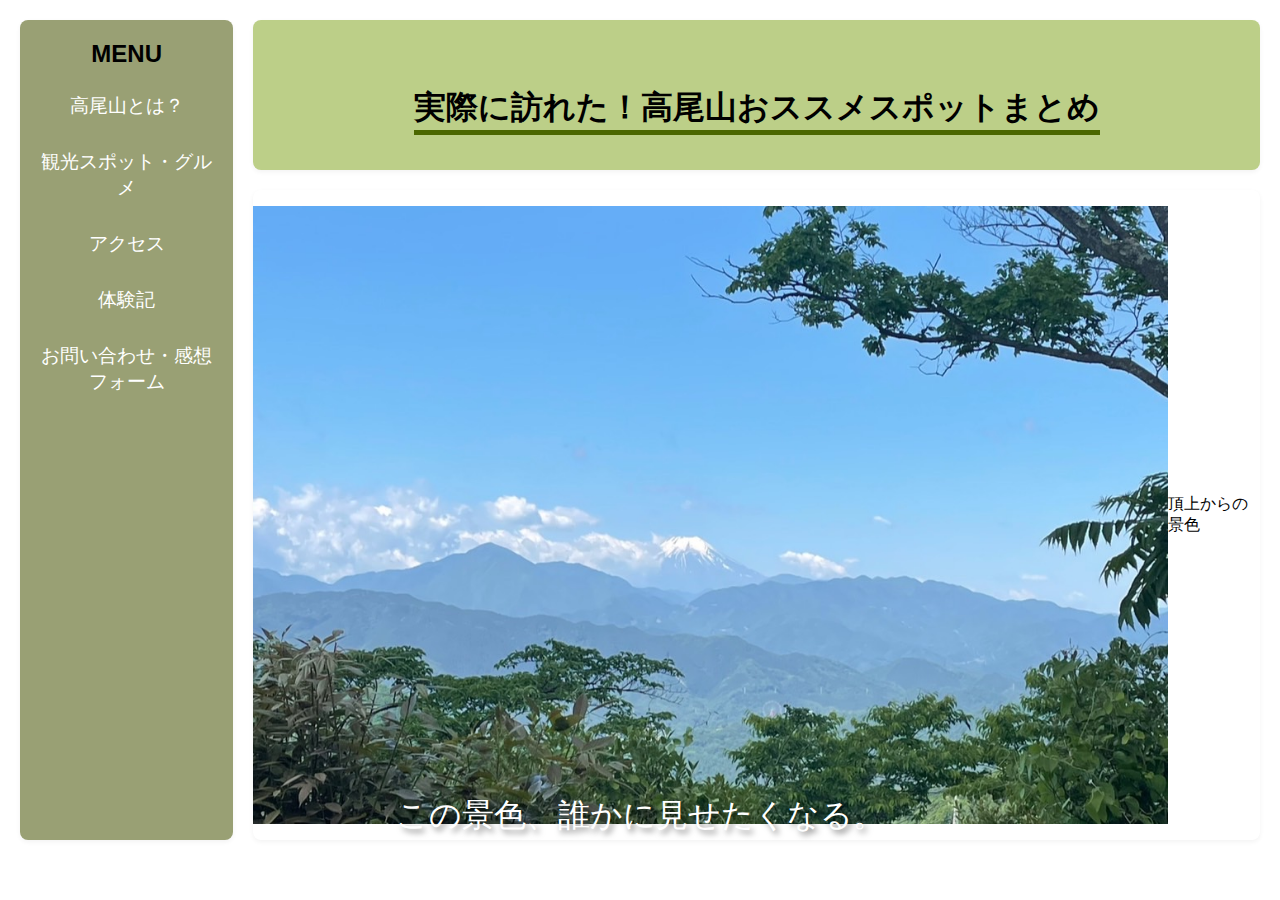
<file: index.html>
<!DOCTYPE html>
<html lang="ja">
    <head>
        <meta charset="UTF-8">
        <title>高尾山紹介サイト</title>
        <link rel="stylesheet" href="css/index.css">
    </head>
    <body>
      <div class="container">
        <nav class="side-menu">
            <h2>MENU</h2>
            <ul>
                <li><a href="page1.html">高尾山とは？</a></li>
                <li><a href="page2.html">観光スポット・グルメ</a></li>
                <li><a href="#">アクセス</a></li>
                <li><a href="#">体験記</a></li>
                <li><a href="#">お問い合わせ・感想フォーム</a></li>
            </ul>
        </nav>

        <main class="main-content">
            <section class="content-block title-block">
                <h1>実際に訪れた！高尾山おススメスポットまとめ</h1>
            </section>
            <section class="content-block image-block">
              <div class="img-wrap">
                <img src="picture/landscape.jpg" alt="高尾山山頂からの眺め">
              </div>
              <div class="overlay">
                <p>この景色、誰かに見せたくなる。</p>
              </div>  
                <p>頂上からの景色</p>
            </section>
        </main>
      </div>
    </body>
</html>
</file>
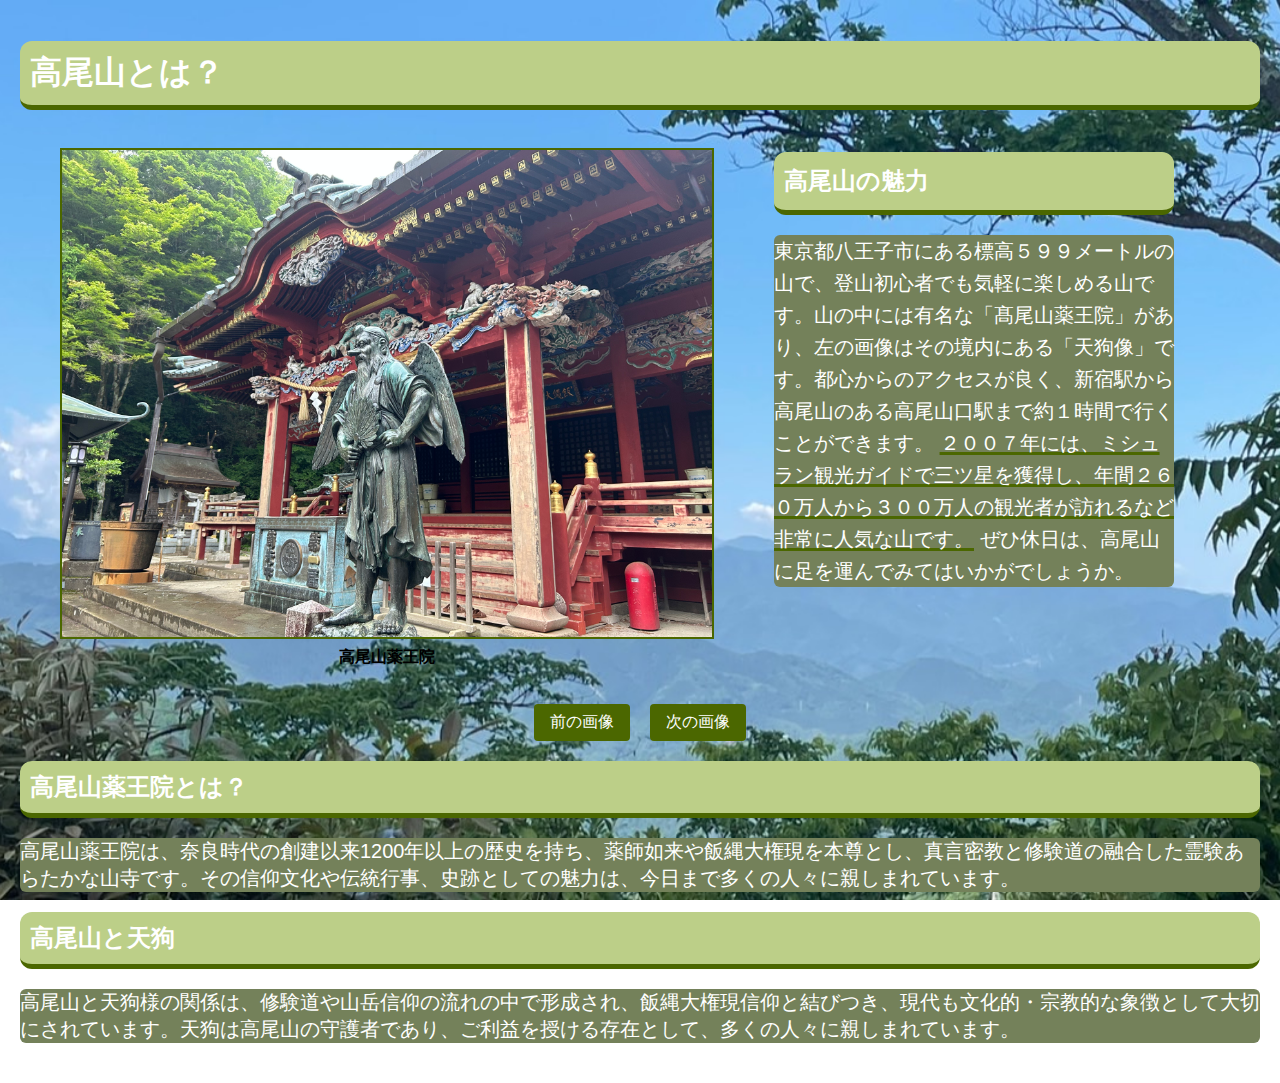
<file: page1.html>
<!DOCTYPE html>
<html lang="ja">
    <head>
        <meta charset="UTF-8">
        <title>高尾山とは？</title>
        <link rel="stylesheet" href="css/page1.css">
        <style>
            .media-container {
                display: flex;
                align-items: flex-start;
                gap: 20px;
            }
            .media-container figure img {
                width: 650px;
                height: auto;
                object-fit: cover;
                display: block;
            }
            .media-container .description {
                max-width: 400px;
                line-height: 1.6;
            }
            .button-container {
                margin: 20px 0;
                text-align: center;
            }
            .button-container button {
                padding: 8px 16px;
                margin: 0 8px;
                background-color: #4B6700;
                color: #fff;
                border: none;
                border-radius: 4px;
                cursor: pointer;
                font-size: 16px;
            }
            .button-container button:hover {
                background-color: #3E5300;
            }
        </style>
    </head>
    <body>
        <h1>高尾山とは？</h1>
        <div class="media-container">
            <figure>
                <img src="picture/temple-monster.jpg" alt="高尾山薬王院">
                <figcaption id="caption">高尾山薬王院</figcaption>
            </figure>
            <div class="description">
                <h2>高尾山の魅力</h2>
                <p>
                    東京都八王子市にある標高５９９メートルの山で、登山初心者でも気軽に楽しめる山です。山の中には有名な「髙尾山薬王院」があり、左の画像はその境内にある「天狗像」です。都心からのアクセスが良く、新宿駅から高尾山のある高尾山口駅まで約１時間で行くことができます。
                    <u>２００７年には、ミシュラン観光ガイドで三ツ星を獲得し、年間２６０万人から３００万人の観光者が訪れるなど非常に人気な山です。</u>
                    ぜひ休日は、高尾山に足を運んでみてはいかがでしょうか。
                </p>
            </div>
        </div>
        <div class="button-container">
            <button id="prev">前の画像</button>
            <button id="next">次の画像</button>
        </div>
        <div class="description">
            <h2>高尾山薬王院とは？</h2>
            <p>高尾山薬王院は、奈良時代の創建以来1200年以上の歴史を持ち、薬師如来や飯縄大権現を本尊とし、真言密教と修験道の融合した霊験あらたかな山寺です。その信仰文化や伝統行事、史跡としての魅力は、今日まで多くの人々に親しまれています。</p>
            <h2>高尾山と天狗</h2>
            <p>高尾山と天狗様の関係は、修験道や山岳信仰の流れの中で形成され、飯縄大権現信仰と結びつき、現代も文化的・宗教的な象徴として大切にされています。天狗は高尾山の守護者であり、ご利益を授ける存在として、多くの人々に親しまれています。</p>
        </div>
        <script>
            const images = [
                'picture/temple-monster.jpg',
                'picture/map.jpg'
            ];
            const captions = [
                '薬師寺',
                '高尾山遊歩マップ'
            ];
            let current = 0;
            const imgEl     = document.querySelector('.media-container figure img');
            const captionEl = document.getElementById('caption');
            const btnPrev   = document.getElementById('prev');
            const btnNext   = document.getElementById('next');
            function updateMedia() {
                imgEl.src             = images[current];
                captionEl.textContent = captions[current];
            }
            btnPrev.addEventListener('click', () => {
                current = (current - 1 + images.length) % images.length;
                updateMedia();
            });
            btnNext.addEventListener('click', () => {
                current = (current + 1) % images.length;
                updateMedia();
            });
        </script>
    </body>
</html>
</file>
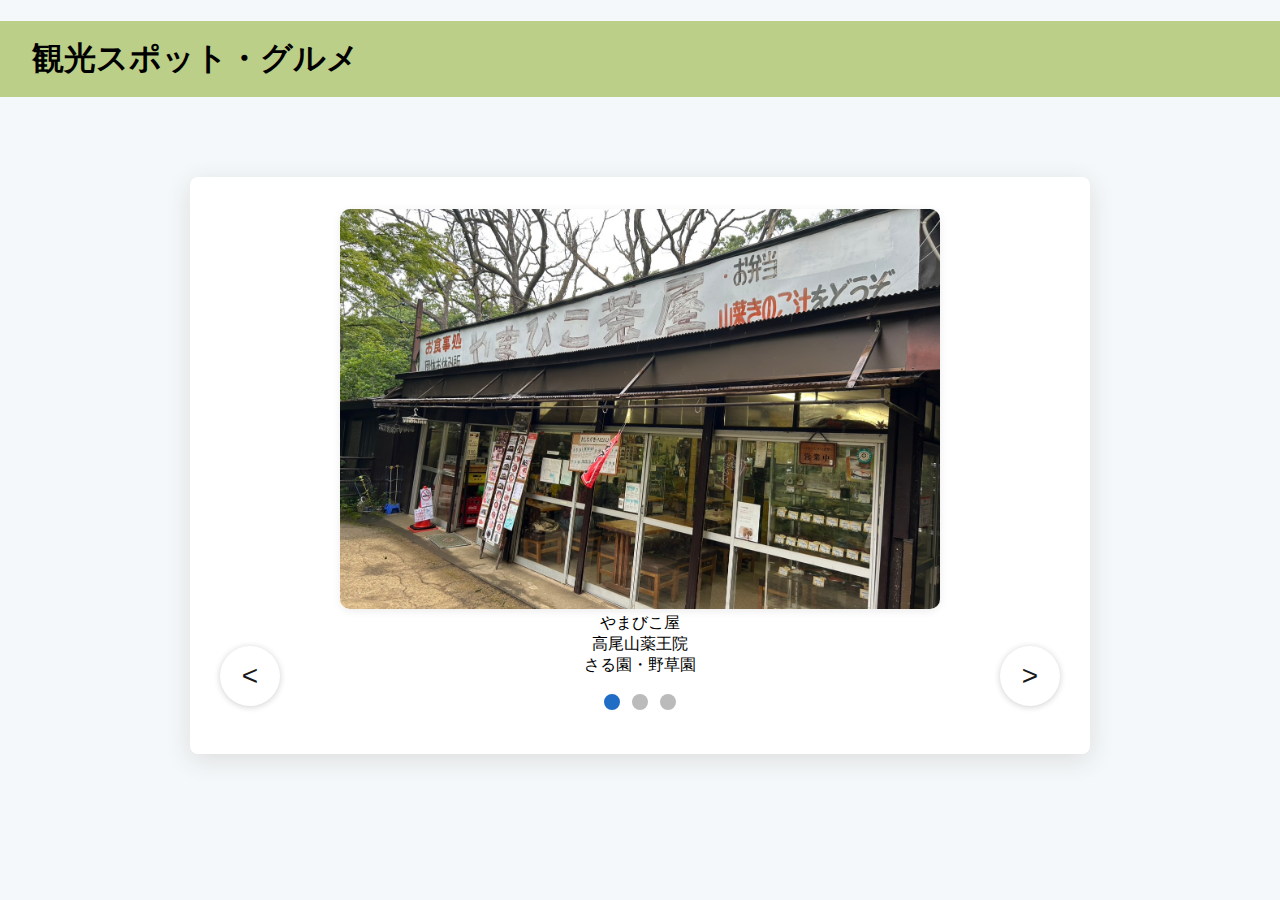
<file: page2.html>
<!DOCTYPE html>
<html lang="ja">
    <head>
        <meta charset="UTF-8">
        <title>観光スポット・グルメ</title>
        <link rel="stylesheet"  href="css/page2.css">
    </head>
    <body>
        <h1 class="main">観光スポット・グルメ</h1>
        <div class="carousel">
          <input type="radio" id="c1" name="carousel" checked>
          <input type="radio" id="c2" name="carousel">
          <input type="radio" id="c3" name="carousel">

          <div class="carousel-inner">
            <div class="carousel-text">
             <img src="picture\yamabiko.jpg" class="img1" alt="やまびこ">
             <div class="text">やまびこ屋</div>
            </div> 
            <div class="carousel-text">
             <img src="picture/temple.jpg" class="img2" alt="高尾山薬王院"> 
             <div class="text">高尾山薬王院</div>
            </div> 
            <div class="carousel-text">
             <img src="picture/monkey-garden.jpg" class="img3" alt="さる園・野草園">
             <div class="text">さる園・野草園</div>
            </div> 
          </div>

          
          

          <div class="carousel-arrows">
             <label for="c3" class="carousel-arrow prev">&#60;</label>
             <label for="c2" class="carousel-arrow next">&#62;</label>
             <label for="c1" class="carousel-arrow prev hidden">&#60;</label>
             <label for="c3" class="carousel-arrow next hidden">&#62;</label>
             <label for="c2" class="carousel-arrow prev hidden">&#60;</label>
             <label for="c1" class="carousel-arrow next hidden">&#62;</label>
          </div>

          <div class="carousel-nav">
             <label for="c1" class="dot"></label>
             <label for="c2" class="dot"></label>
             <label for="c3" class="dot"></label>
          </div>
        </div>       
    </body>
</html>
</file>
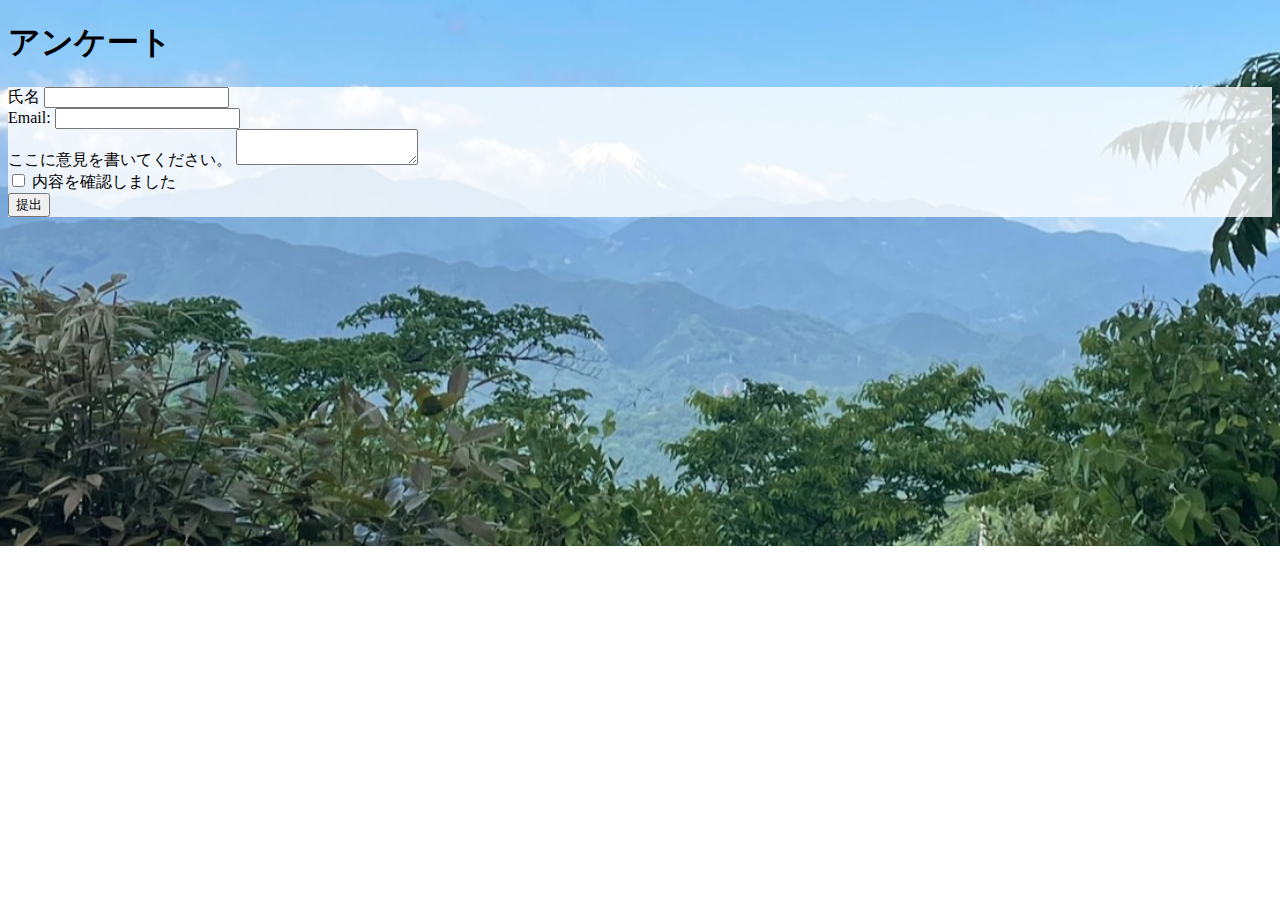
<file: page4.html>
<!DOCTYPE html>
<html lang="ja">
<head>
    <meta charset="UTF-8">
    <meta name="viewport" content="width=device-width, initial-scale=1.0">
    <link rel="stylesheet" href="css/page4.css">
    <title>お問い合わせフォーム</title>
</head>
<body>

    <h1>アンケート</h1>
    <form action="#" method="post">
        <div>
            <label for="name">氏名</label>
            <input type="text" id="name" name="name">
        </div>
        <div>
            <label for="email">Email:</label>
            <input type="email" id="email" name="email">
        </div>
        <div>
            <label for="comments">ここに意見を書いてください。</label>
            <textarea id="comments" name="comments"></textarea>
        </div>
        <div>
            <input type="checkbox" id="confirm" name="confirm">
            <label for="confirm">内容を確認しました</label>
        </div>
        <input type="submit" value="提出">
    </form>
    <script src="js/bg-slider.js"></script> 
</body>
</html>
</file>
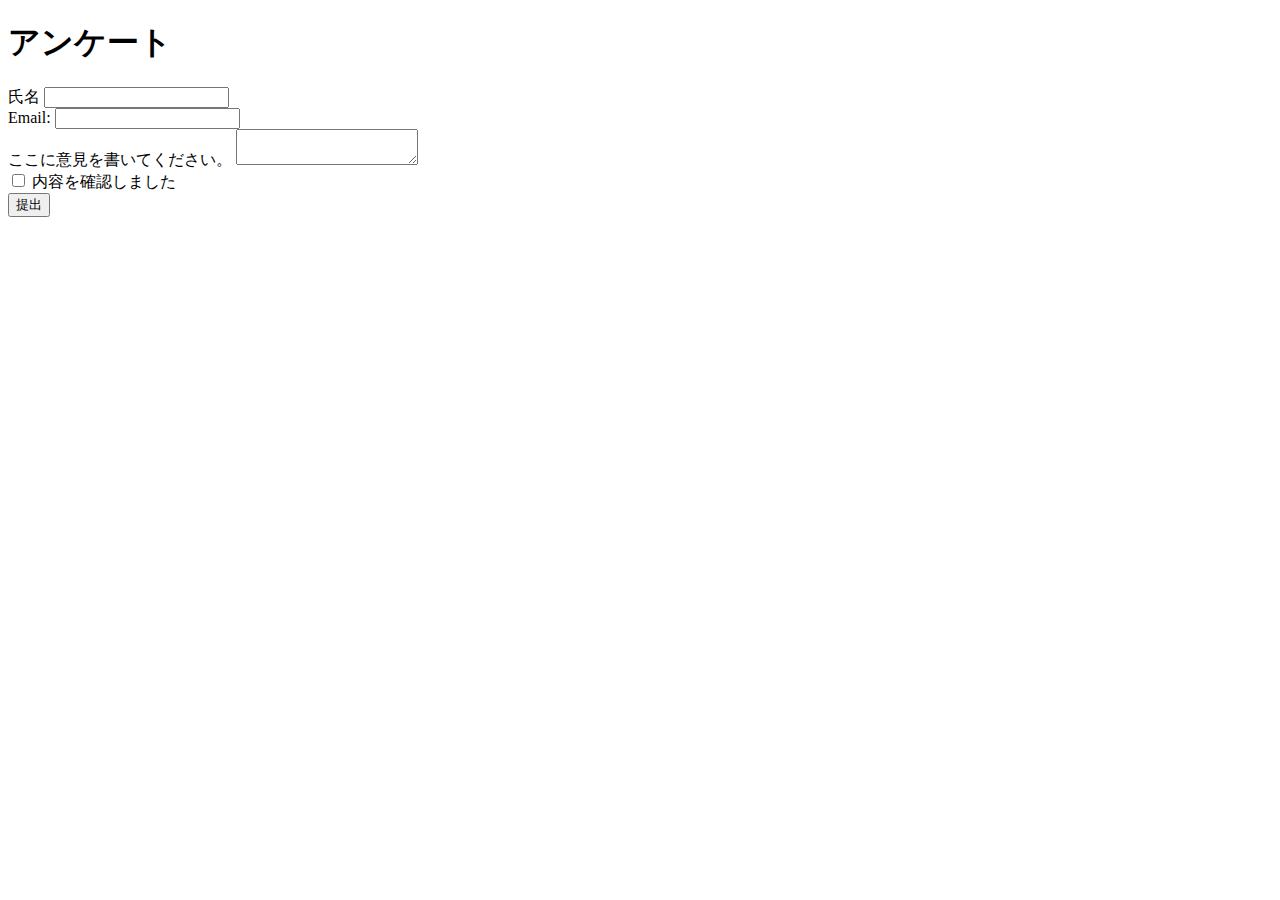
<file: page5.html>
<!DOCTYPE html>
<html lang="ja">
<head>
    <meta charset="UTF-8">
    <meta name="viewport" content="width=device-width, initial-scale=1.0">
    <title>お問い合わせフォーム</title>
</head>
<body>

    <h1>アンケート</h1>
    <form action="#" method="post">
        <div>
            <label for="name">氏名</label>
            <input type="text" id="name" name="name">
        </div>
        <div>
            <label for="email">Email:</label>
            <input type="email" id="email" name="email">
        </div>
        <div>
            <label for="comments">ここに意見を書いてください。</label>
            <textarea id="comments" name="comments"></textarea>
        </div>
        <div>
            <input type="checkbox" id="confirm" name="confirm">
            <label for="confirm">内容を確認しました</label>
        </div>
        <input type="submit" value="提出">
    </form>
</body>
</html>
</file>
<file: css/index.css>
body{
    font-family: sans-serif;
    background-color:white;
    margin: 0; 
}

/* 
** The Header Media Queries **
** Tweak as per your needs **
*/
.brand {
  font-weight: bold;
  font-size: 20px; }
 
.site-header {
  position: relative;
  background-color: #def7ff; }
 
.site-header__wrapper {
  padding-top: 1rem;
  padding-bottom: 1rem; }
  @media (min-width: 600px) {
    .site-header__wrapper {
      display: flex;
      justify-content: space-between;
      align-items: center;
      padding-top: 0;
      padding-bottom: 0; } }
@media (min-width: 600px) {
  .nav__wrapper {
    display: flex; } }
 
@media (max-width: 599px) {
  .nav__wrapper {
    position: absolute;
    top: 100%;
    right: 0;
    left: 0;
    z-index: -1;
    background-color: #d9f0f7;
    visibility: hidden;
    opacity: 0;
    transform: translateY(-100%);
    transition: transform 0.3s ease-out, opacity 0.3s ease-out; }
    .nav__wrapper.active {
      visibility: visible;
      opacity: 1;
      transform: translateY(0); } }
 
.nav__item a {
  display: block;
  padding: 1.5rem 1rem; }
 
.nav__toggle {
  display: none; }
  @media (max-width: 599px) {
    .nav__toggle {
      display: block;
      position: absolute;
      right: 1rem;
      top: 1rem; } }
.img-wrap{
    position:relative;
    display:inline-block;
}
.img-wrap img{
    display:block;
    width:100%;
    height: auto;
}

.overlay {
    position: absolute;
    bottom: 30px;
    left: 50%;
    transform: translateX(-50%);
    color: #fff;
    font-size: 2em;
    text-shadow: 3px 3px 6px rgba(0, 0, 0, 0.6);
    text-align: center;
    width: 90%;
}


.container {
    display: flex; 
    min-height: calc(100vh - 40px); 
    padding: 20px; 
    box-sizing: border-box; 
}

/* サイドメニューのデザイン */
.side-menu {
    width: 250px;
    background-color: #99a074; 
    padding: 20px;
    margin-right: 20px; 
    box-sizing: border-box;
    display: flex; 
    flex-direction: column;
    align-items: center; 
    text-align: center; 
    border-radius: 8px; 
    box-shadow: 0 2px 5px rgba(0, 0, 0, 0.05);
}

.side-menu h2 {
    margin-top: 0; 
    margin-bottom: 20px; 
}

.side-menu ul {
    list-style: none; 
    padding: 0;
    margin: 0;
    width: 100%; 
}

.side-menu li {
    margin-bottom: 20px; 
}

.side-menu a { 
    text-decoration: none;
    font-size: 1.2em; 
    color:#FFFFFF;
    display: block; 
    padding: 5px 0;
    border-radius:5px;
    transition: background-color 0.3s ease, transform 0.2s ease;
}


.main-content {
    flex-grow: 1; 
    display: flex;
    flex-direction: column; 
    gap: 20px; 
}


.content-block {
    background-color:white;
    display: flex; 
    justify-content: center; 
    align-items: center; 
    min-height: 100px; 
    box-sizing: border-box;
    border-radius: 8px; 
    box-shadow: 0 2px 5px rgba(0, 0, 0, 0.05);
}

/* タイトルブロック */
.title-block {
    height: 150px;
    background-color:#BCCF88;
}
.title-block h1 {
    font-size: 2em; 
    margin: 0;
    border-bottom:5px solid#4B6700;
    text-align: center;
    padding-top:30px;
}

/* 画像ブロック */
.image-block {
    flex-grow: 1; 
    min-height: 300px; /
}

@media (max-width: 768px) {
    .container {
        flex-direction: column; 
    }

    .side-menu {
        width: auto; 
        margin-right: 0;
        margin-bottom: 20px;
        padding: 10px; 
        border-radius: 8px; 
        box-shadow: 0 2px 5px rgba(0, 0, 0, 0.05);
    }

    .side-menu h2 {
        font-size: 1.8em; 
    }

    .side-menu ul {
        display: flex; 
        flex-wrap: wrap; 
        justify-content: center; 
        gap: 10px; 
    }

    .side-menu li {
        margin-bottom: 0;
    }
}
</file>
<file: css/page1.css>
@keyframes slideInFromLeft {
    from {
        transform: translateX(100%);
        opacity: 0;
    }
    to {
        transform: translateX(0);
        opacity: 1;
    }
}

.slide-in {
  animation: slideInFromLeft 1.5s ease-out forwards;
}

.description p {
    font-size: 20px;
    background-color: #74815a; 
    color: #ffffff ;
    border-radius: 6px;
    transition: transform 0.3s ease-out, box-shadow 0.3s ease-out;
}
    .description p:hover {
    transform: translateY(-3px); /* 上に5px移動 */
    box-shadow: 0 5px 10px rgba(0, 0, 0, 0.2); /* 影を追加 */
}

h1 {
    border-bottom: solid 5px #4B6700;
    background-color: #BCCF88;
    padding: 10px;
    color: #ffffff;
    border-radius: 12px;
    transition: transform 0.3s ease-out, box-shadow 0.3s ease-out;
}
    h1:hover {
    transform: translateY(-3px);
    box-shadow: 0 5px 10px rgba(0, 0, 0, 0.2);
}
h2 {
    border-bottom: solid 5px #4B6700;
    background-color: #BCCF88;
    padding: 10px;
    transition: transform 0.3s ease-out, box-shadow 0.3s ease-out;
    color: #ffffff;
    border-radius: 12px;
}
    h2:hover {
    transform: translateY(-3px);
    box-shadow: 0 5px 10px rgba(0, 0, 0, 0.2);
}
body {
    background-color: #ffffff;
    margin: 0;
    padding: 20px;
    font-family: sans-serif;
    background-image: url('../picture/landscape.jpg'); /* 画像のパスを指定 */
    background-repeat: no-repeat; /* 画像を繰り返さない */
    background-size: cover; /* 背景領域を画像で覆うように拡大縮小 */
    background-position: center center; /* 画像を中央に配置 */
    background-attachment: fixed; 
}
.description u {
    text-decoration: underline;
    text-decoration-color: #4B6700;
    text-decoration-thickness: 3px;
    color: #ffffff;
}
.media-container figure img {
  width: 650px;
  max-width: 100%;
  height: auto;
  object-fit: cover;
  display: block;
  border: 2px solid #4B6700;
  transition: transform 0.3s ease-out, box-shadow 0.3s ease-out;
}

.media-container figure figcaption {
  text-align: center;
  margin-top: 8px;
  font-weight: bold;
}

.button-container {
  margin: 20px 0;
  text-align: center;
}
.button-container button {
  padding: 8px 16px;
  margin: 0 8px;
  background-color: #4B6700;
  color: #fff;
  border: none;
  border-radius: 4px;
  cursor: pointer;
  font-size: 16px;
  transition: transform 0.3s ease-out, box-shadow 0.3s ease-out;
}
.button-container button:hover {
  background-color: #3e5300;
  transform: translateY(-3px); 
  box-shadow: 0 5px 10px rgba(0, 0, 0, 0.2);
}
</file>
<file: css/page2.css>
body {
  background: #f4f8fa;
  font-family: 'Segoe UI', 'Meiryo', sans-serif;
  margin: 0;
  padding: 0;
}
.carousel {
  position: relative;
  width: 900px;
  margin: 80px auto;
  background: #fff;
  border-radius: 8px;
  box-shadow: 0 6px 24px #ddd;
  padding: 32px 0 40px 0;
  text-align: center;
}
.carousel-inner img {
  display: none;
  width: 600px;
  height: 400px;
  object-fit: cover;
  border-radius: 10px;
  box-shadow: 0 2px 8px rgba(0,0,0,0.08);
}
#c1:checked ~ .carousel-inner .img1 {
  display: inline-block;
}
#c2:checked ~ .carousel-inner .img2 {
  display: inline-block;
}
#c3:checked ~ .carousel-inner .img3 {
  display: inline-block;
}
.carousel-nav {
  margin-top: 18px;
}
.dot {
  height: 12px;
  width: 12px;
  margin: 0 4px;
  background-color: #bbb;
  border-radius: 50%;
  display: inline-block;
  cursor: pointer;
  border: 2px solid transparent;
  transition: border 0.2s;
}
#c1:checked ~ .carousel-nav label[for="c1"],
#c2:checked ~ .carousel-nav label[for="c2"],
#c3:checked ~ .carousel-nav label[for="c3"] {
  border: 2px solid #216dc5;
  background: #216dc5;
}
.carousel input[type=radio] {
  display: none;
}
.carousel-arrow {
  position: absolute;
  top: 50%;
  transform: translateY(-50%);
  font-size: 28px;
  background: #fff;
  border-radius: 50%;
  width: 60px;
  height: 60px;
  line-height: 40px;
  box-shadow: 0 1px 6px #ccc;
  cursor: pointer;
  z-index: 2;
  display: flex;
  align-items: center;
  justify-content: center;
  opacity: 0.9;
}
.carousel-arrows {
  position: relative;
  width: 100%;
}
.carousel-arrow.prev { left: 30px; }
.carousel-arrow.next { right: 30px; }
.carousel-arrow.hidden { display: none; }
#c1:checked ~ .carousel-arrows label[for="c3"].prev,
#c1:checked ~ .carousel-arrows label[for="c2"].next { display: flex; }
#c2:checked ~ .carousel-arrows label[for="c1"].prev,
#c2:checked ~ .carousel-arrows label[for="c3"].next { display: flex; }
#c3:checked ~ .carousel-arrows label[for="c2"].prev,
#c3:checked ~ .carousel-arrows label[for="c1"].next { display: flex; }

h1.main{
    padding: 1rem 2rem;
    background: #BCCF88;
    border-bottom: 6px diuble #00552e;
}
</file>
<file: css/page4.css>
body {
  background-image: url("../picture/landscape.jpg");
  background-repeat: no-repeat;
  background-size: cover;
  background-position: center center;
}

form {
  background: rgba(255, 255, 255, 0.8);
  /* … */
}
</file>
